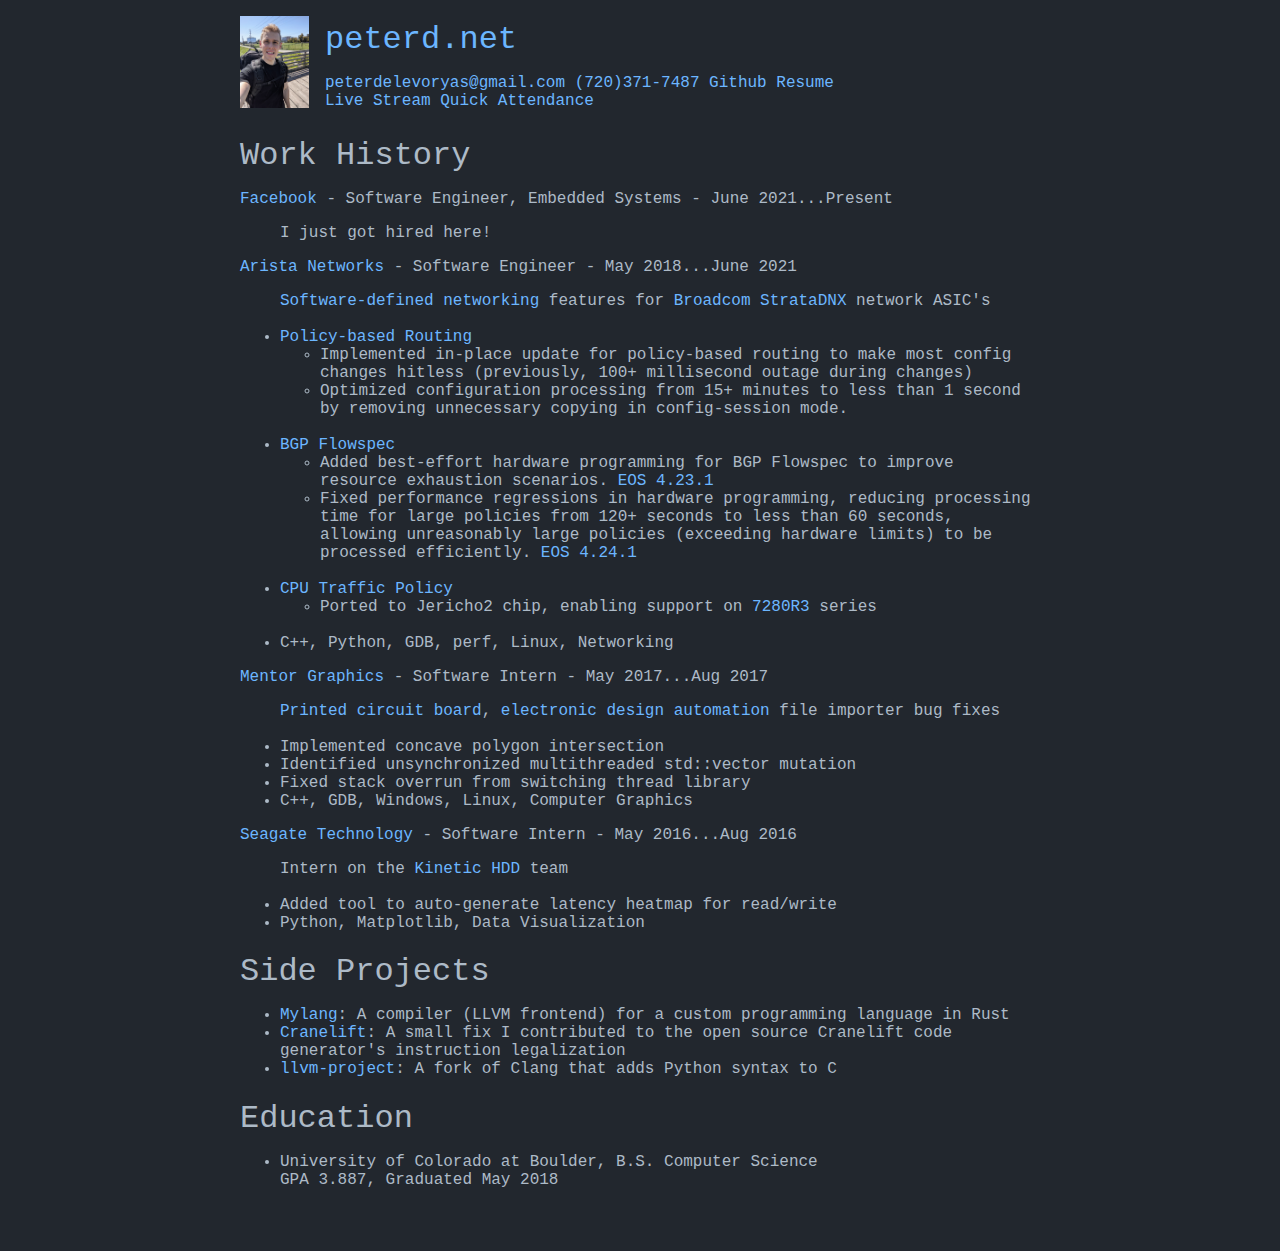
<file: peterd.net/index.html>
<!DOCTYPE html>
<html>
<head>
    <link rel="canonical" href="https://peterd.net">
    <link rel="stylesheet" href="styles.css">
    <title>peterd.net</title>
</head>
<body>

<div id=content>
    <div id=heading style="display:inline-block;">
        <a href="picture.jpg" style="display:block;float:left">
            <img src="picture.jpg" height=92 style="float:left;margin-right:1em;margin-top:1em;">
        </a>
        <div id=heading_text style="float:right;display:block;">
            <h1>
                <a href="/">peterd.net</a>
            </h1>
            <p>
                <a href="mailto: peterdelevoryas@gmail.com">peterdelevoryas@gmail.com</a>
                <a href="tel:720-371-7487">(720)371-7487</a>
                <a href="https://github.com/peterdelevoryas">Github</a>
                <a href="/">Resume</a>
                <br>
                <a href="petertheater.html">Live Stream</a>
                <a href="quickattendance.html">Quick Attendance</a>
            </p>
        </div>
    </div>

    <h1>Work History</h1>

    <p>
        <a href=https://en.wikipedia.org/wiki/Facebook,_Inc.>Facebook</a> - Software Engineer, Embedded Systems - June 2021...Present
        <ul>
            <p>I just got hired here!</p>
        </ul>
    </p>

    <p>
        <a href=https://en.wikipedia.org/wiki/Arista_Networks>Arista Networks</a> - Software Engineer - May 2018...June 2021

        <ul>
            <p>
                <a href=https://en.wikipedia.org/wiki/Software-defined_networking>Software-defined networking</a>
                features for <a href=https://en.wikipedia.org/wiki/Broadcom_Inc.>Broadcom</a>
                <a href=https://www.broadcom.com/products/ethernet-connectivity/switching/stratadnx>StrataDNX</a>
                network ASIC's
            </p>
            <br>
            <li>
                <a href=https://eos.arista.com/eos-4-23-2f/policy-based-routing/>
                    Policy-based Routing
                </a>
                <ul>
                    <li>
                        Implemented in-place update for policy-based routing to
                        make most config changes hitless (previously, 100+
                        millisecond outage during changes)
                    </li>
                    <li>
                        Optimized configuration processing from 15+ minutes to
                        less than 1 second by removing unnecessary copying in
                        config-session mode.
                    </li>
                </ul>
            </li>
            <br>
            <li>
                <a href=https://eos.arista.com/eos-4-23-2f/support-for-bgp-flowspec-release-updates>
                    BGP Flowspec
                </a>
                <ul>
                    <li>
                        Added best-effort hardware programming for BGP Flowspec
                        to improve resource exhaustion scenarios.
                        <a
                        href=https://eos.arista.com/eos-4-23-2f/support-for-bgp-flowspec-release-updates/#EOS_4231_enhancements>
                            EOS 4.23.1
                        </a>
                    </li>
                    <li>
                        Fixed performance regressions in hardware programming,
                        reducing processing time for large policies from 120+
                        seconds to less than 60 seconds, allowing unreasonably
                        large policies (exceeding hardware limits) to be
                        processed efficiently.
                        <a href=https://eos.arista.com/eos-4-23-2f/support-for-bgp-flowspec-release-updates/#EOS_4241_enhancements</a>
                            EOS 4.24.1
                        </a>
                    </li>
                </ul>
            </li>
            <br>
            <li>
                <a href=https://eos.arista.com/eos-4-22-0f/support-for-cpu-traffic-policy/>
                    CPU Traffic Policy
                </a>
                <ul>
                    <li>
                        Ported to Jericho2 chip, enabling support on
                        <a href=https://www.arista.com/en/products/7280r3-series>7280R3</a>
                        series
                    </li>
                </ul>
            </li>
            <br>
            <li>C++, Python, GDB, perf, Linux, Networking</li>
        </ul>
    </p>

    <p>
        <a href=https://en.wikipedia.org/wiki/Mentor_Graphics>Mentor Graphics</a> - Software Intern - May 2017...Aug 2017
        <ul>
            <p>
                <a href=https://en.wikipedia.org/wiki/Printed_circuit_board>Printed circuit board</a>,
                <a href=https://en.wikipedia.org/wiki/Electronic_design_automation>electronic design automation</a>
                file importer bug fixes
            </p>
            <br>
            <li>Implemented concave polygon intersection</li>
            <li>Identified unsynchronized multithreaded std::vector mutation</li>
            <li>Fixed stack overrun from switching thread library</li>
            <li>C++, GDB, Windows, Linux, Computer Graphics</li>
        </ul>
    </p>

    <p>
        <a href=https://en.wikipedia.org/wiki/Seagate_Technology>Seagate Technology</a> - Software Intern - May 2016...Aug 2016
        <ul>
            <p>
                Intern on the
                <a href=https://www.seagate.com/support/enterprise-servers-storage/nearline-storage/kinetic-hdd/>Kinetic HDD</a>
                team
            </p>
            <br>
            <li>Added tool to auto-generate latency heatmap for read/write</li>
            <li>Python, Matplotlib, Data Visualization</li>
        </ul>
    </p>

    <h1>Side Projects</h1>
    <ul>
        <li><a href="https://github.com/peterdelevoryas/mylang">Mylang</a>:
            A compiler (LLVM frontend) for a custom programming language in Rust</li>
        <li><a href="https://github.com/bytecodealliance/cranelift/pull/1385">Cranelift</a>:
            A small fix I contributed to the open source Cranelift code generator's instruction legalization
        <li><a href="https://github.com/peterdelevoryas/llvm-project">llvm-project</a>:
            A fork of Clang that adds Python syntax to C</li>
    </ul>

    <h1>Education</h1>
    <ul>
    <li>
    <p>
        University of Colorado at Boulder, B.S. Computer Science
    <br>
        GPA 3.887,
        Graduated May 2018
    </p>
    </li>
    </ul>
</div>

</body>
</html>
</file>
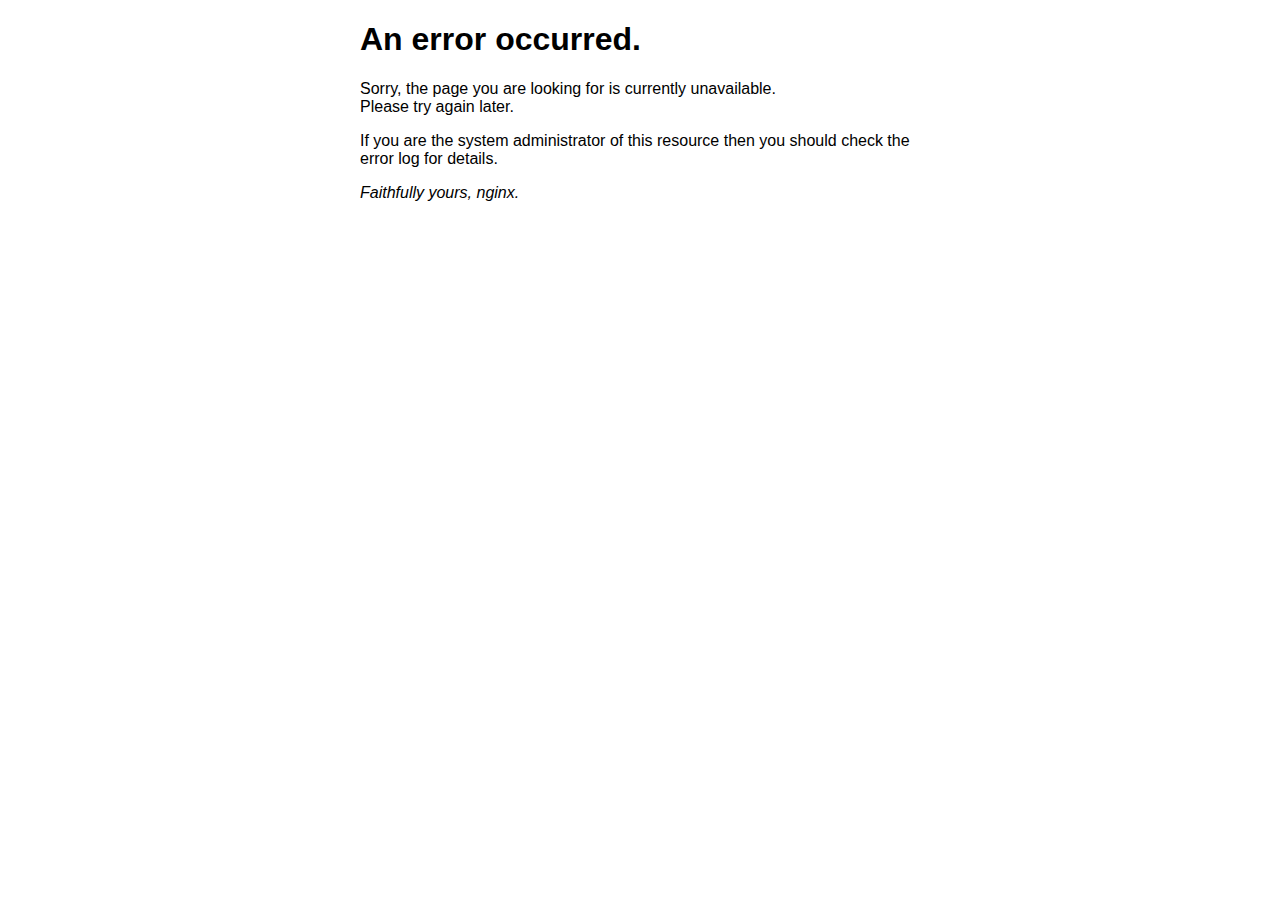
<file: peterd.net/50x.html>
<!DOCTYPE html>
<html>
<head>
<title>Error</title>
<style>
    body {
        width: 35em;
        margin: 0 auto;
        font-family: Tahoma, Verdana, Arial, sans-serif;
    }
</style>
</head>
<body>
<h1>An error occurred.</h1>
<p>Sorry, the page you are looking for is currently unavailable.<br/>
Please try again later.</p>
<p>If you are the system administrator of this resource then you should check
the error log for details.</p>
<p><em>Faithfully yours, nginx.</em></p>
</body>
</html>
</file>
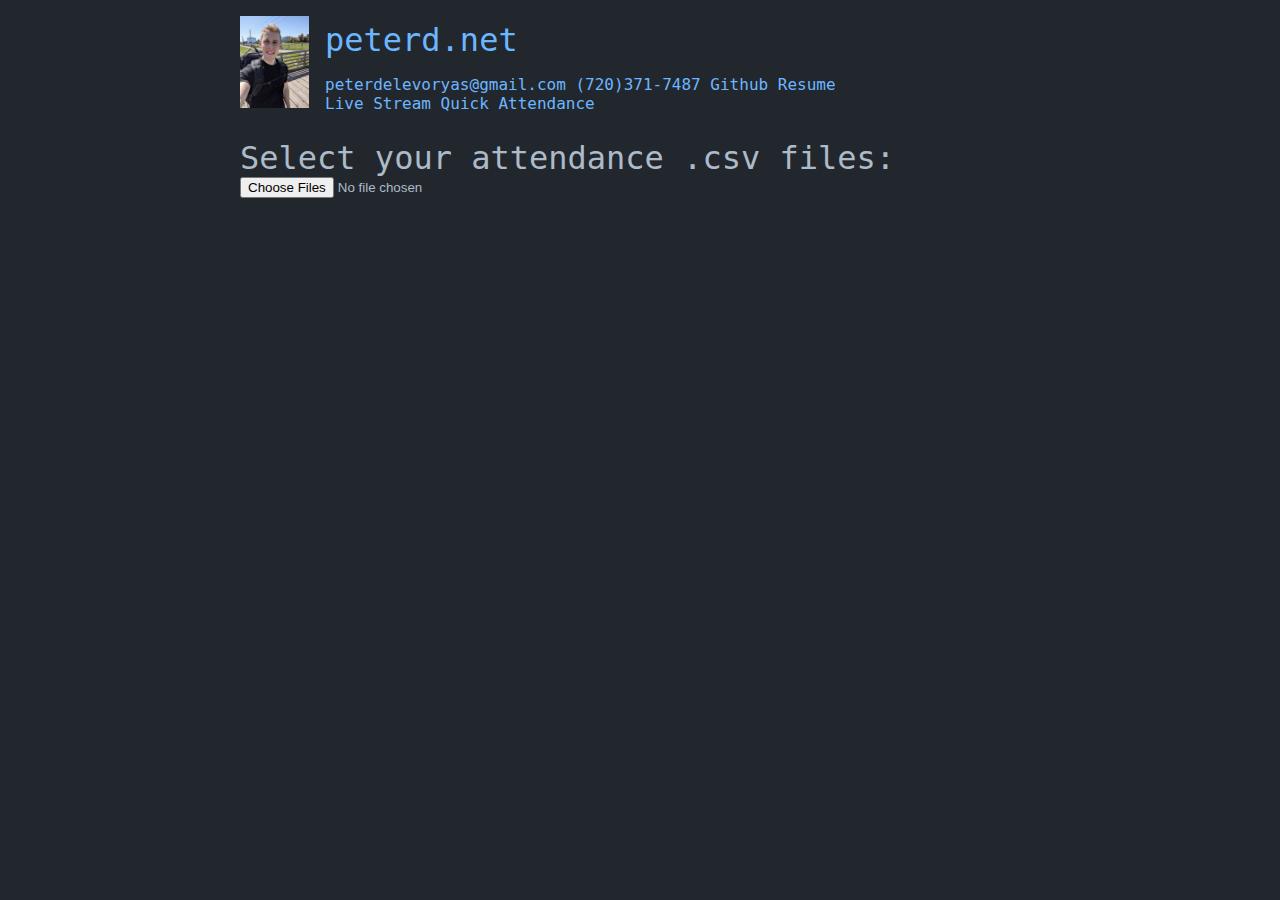
<file: peterd.net/quickattendance.html>
<!DOCTYPE html>
<head>
    <title>Quick Attendance</title>
    <link rel="stylesheet" href="styles.css">
</head>
<body>

<div id=content>
    <div id=heading style="display:inline-block;">
        <a href="picture.jpg" style="display:block;float:left">
            <img src="picture.jpg" height=92 style="float:left;margin-right:1em;margin-top:1em;">
        </a>
        <div id=heading_text style="float:right;display:block;">
            <h1>
                <a href="/">peterd.net</a>
            </h1>
            <p>
                <a href="mailto: peterdelevoryas@gmail.com">peterdelevoryas@gmail.com</a>
                <a href="tel:720-371-7487">(720)371-7487</a>
                <a href="https://github.com/peterdelevoryas">Github</a>
                <a href="https://peterd.net">Resume</a>
                <br>
                <a href="petertheater.html">Live Stream</a>
                <a href="quickattendance.html">Quick Attendance</a>
            </p>
        </div>
    </div>



    <h1>Select your attendance .csv files:</h1>
    <input type="file" id="file-selector" accept=".csv" multiple/>
    <ul id="output"></ul>
    <script src="attendance_script.js"></script>
</div>
</body>
</html>
</file>
<file: peterd.net/styles.css>
body {
    font-family: Menlo,monospace;
    margin: auto;
    max-width: 50em;
    background-color: #22272e;
    color: #adbac7;
}
@media screen and (min-device-width: 320px) and (max-device-width: 480px) {
    body {
        font-family: Menlo,monospace;
        max-width: 100%;
    }
}

a {
    text-decoration: none;
}

a:hover {
    text-decoration: underline;
}

a:link {
    color: #6cb6ff;
}

a:visited {
    color: #dcbdfb;
}

tt, pre {
    font-family: Menlo,monospace;
    min-width: 0;
}
p {
    margin-bottom: 0;
}
code {
    font-family: Menlo,monospace;
    padding: 0px;
    background: #eee;
    border: solid 1px #ddd;
    min-width: 0;
    font-size: 90%;
}
h1 {
    font-family: Menlo,monospace;
    margin-bottom: 0;
    font-weight: normal;
}
h2 {
    font-family: Menlo,monospace;
    font-size: 100%;
    margin-bottom: 0;
}
</file>
